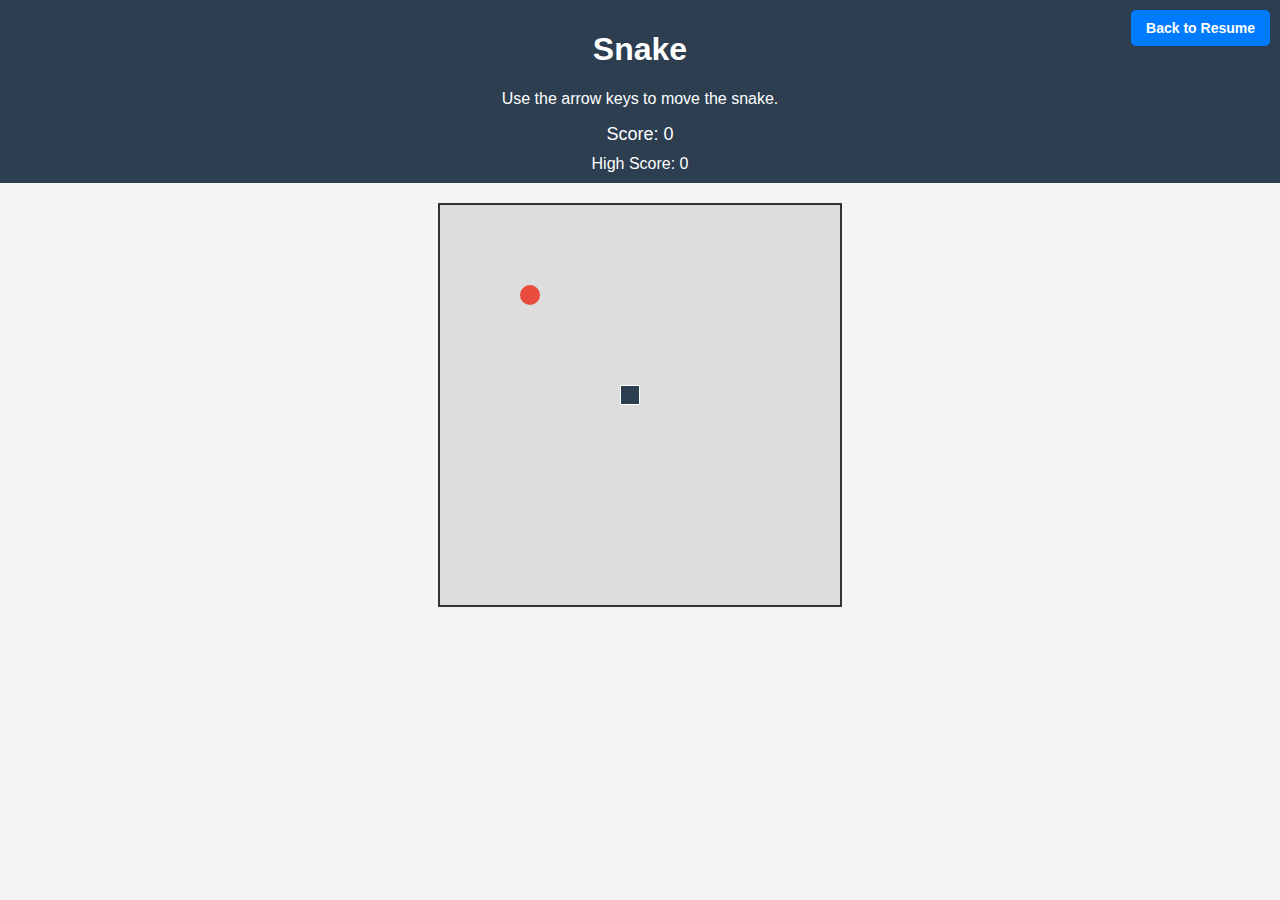
<file: Snake/index.html>
<!DOCTYPE html>
<html lang="en">
<head>
    <meta charset="UTF-8">
    <meta name="viewport" content="width=device-width, initial-scale=1.0">
    <title>Snake</title>
    <link rel="icon" type="image/x-icon" href="../assets/img/snake.ico" />
    <link rel="stylesheet" href="style.css">
</head>
<body>
    <header>
        <h1>Snake</h1>
        <p>Use the arrow keys to move the snake.</p>
        <div id="score">Score: 0</div>
        <div id="highScore">High Score: 0</div>
    </header>
    
    <main>
        <div id="gameBoard"></div>
    </main>
    
    <!-- Game Over Modal -->
    <div id="gameOverMessage" class="hidden">
        <p>You died :(</p> <!-- This is dynamically updated -->
        <p>Your final score is <span id="finalScoreInline">0</span>.</p>
        <button id="restartInlineButton">Play Again</button>
    </div>
    <div id="backToResume">
        <a href="../index.html" class="btn">Back to Resume</a>
    </div>
    

    <script src="app.js"></script>
</body>
</html>
</file>
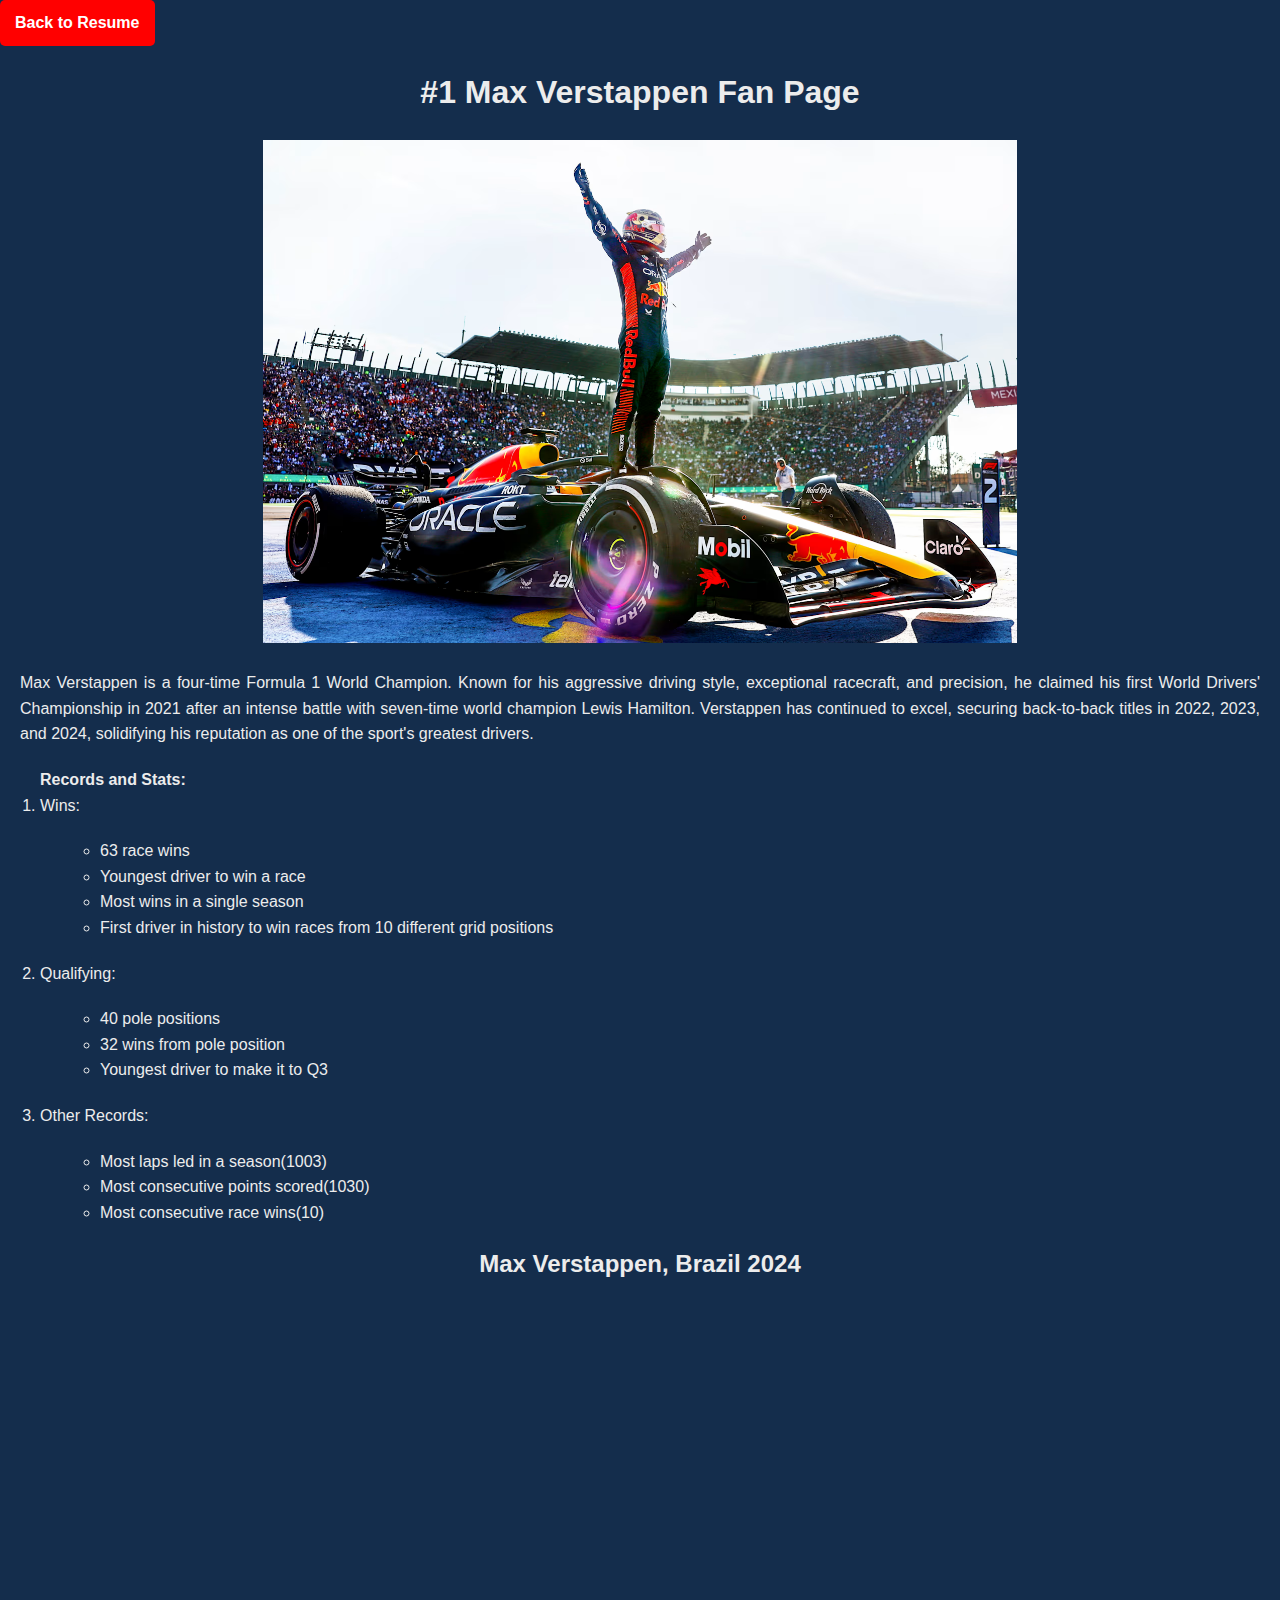
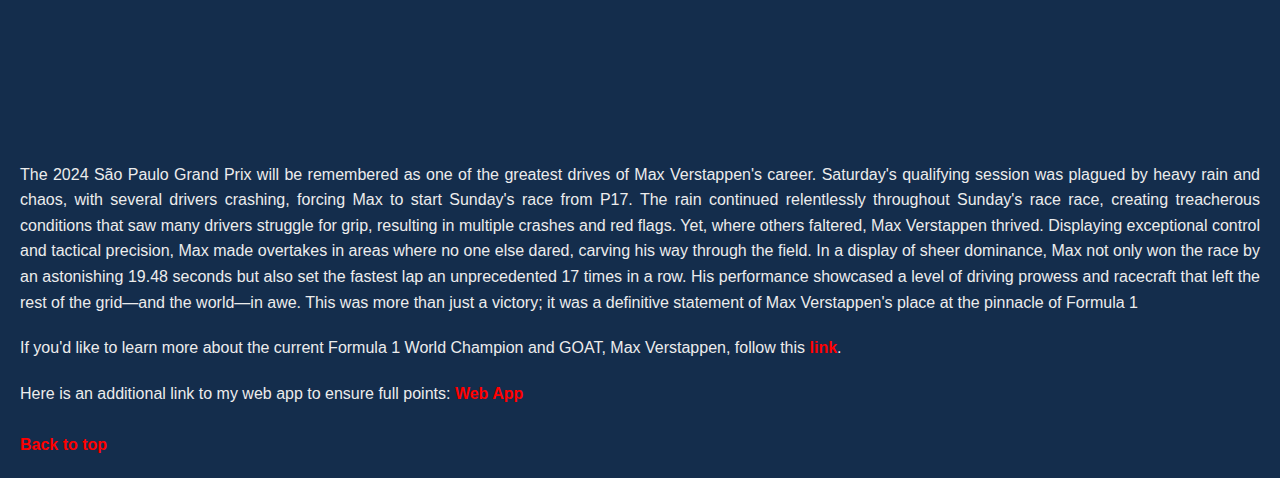
<file: scratch/maxie.html>
<!DOCTYPE html>
<html lang="en">
    <head>
        <meta charset="UTF-8">
        <meta name="viewport" content="width=device-width, initial-scale=1.0">
        <title>Max Verstappen Fan Page</title>
        <link rel="icon" type="image/x-icon" href="../assets/img/redbull.ico" />
        <link rel="stylesheet" href="rb.css">
    </head>

    <body>
        <div id="backToResume top">
            <a href="../index.html" class="btn">Back to Resume</a>
        </div>
        <!-- Centered Header -->
        <h1 class="center header">#1 Max Verstappen Fan Page</h1>

        <!-- Centered Image -->
        <div class="center">
            <img src="max-verstappen-2023.avif" alt="Max Verstappen" width="754" height="503">
        </div>

        <p class="font">
            Max Verstappen is a four-time Formula 1 World Champion. Known for his aggressive driving style, exceptional racecraft, and precision, he claimed his first World Drivers' Championship in 2021 after an intense battle with seven-time world champion Lewis Hamilton. Verstappen has continued to excel, securing back-to-back titles in 2022, 2023, and 2024, solidifying his reputation as one of the sport's greatest drivers.
        </p>


        <!-- Unordered list -->
        <ol class="font"><strong>Records and Stats:</strong>
            <li>Wins:</li>
                <ul>
                    <li>63 race wins</li>
                    <li>Youngest driver to win a race</li>
                    <li>Most wins in a single season</li>
                    <li>First driver in history to win races from 10 different grid positions</li>
                </ul>
            <li>Qualifying:</li>
                <ul>
                    <li>40 pole positions</li>
                    <li>32 wins from pole position</li>
                    <li>Youngest driver to make it to Q3</li>
                </ul>
            <li>Other Records:</li>
                <ul>
                    <li>Most laps led in a season(1003)</li>
                    <li>Most consecutive points scored(1030)</li>
                    <li>Most consecutive race wins(10)</li>
                </ul>
        </ol>

                <!-- Tableau Embed Code -->
                <div class="tableauPlaceholder" id="viz1734399995763" style="position: relative;">
                    <noscript>
                        <a href="#">
                            <img alt="Dashboard 1" src="https://public.tableau.com/static/images/Ma/MaxVerstappen-ThecareerofarisingstarinF1/Dashboard1/1_rss.png" style="border: none;" />
                        </a>
                    </noscript>
                    <object class="tableauViz" style="display:none;">
                        <param name="host_url" value="https%3A%2F%2Fpublic.tableau.com%2F" />
                        <param name="embed_code_version" value="3" />
                        <param name="site_root" value="" />
                        <param name="name" value="MaxVerstappen-ThecareerofarisingstarinF1/Dashboard1" />
                        <param name="tabs" value="no" />
                        <param name="toolbar" value="yes" />
                        <param name="static_image" value="https://public.tableau.com/static/images/Ma/MaxVerstappen-ThecareerofarisingstarinF1/Dashboard1/1.png" />
                        <param name="animate_transition" value="yes" />
                        <param name="display_static_image" value="yes" />
                        <param name="display_spinner" value="yes" />
                        <param name="display_overlay" value="yes" />
                        <param name="display_count" value="yes" />
                        <param name="language" value="en-US" />
                    </object>
                </div>
                <!-- Tableau stuff, dont touch  -->
                <script type="text/javascript">
                    var divElement = document.getElementById('viz1734399995763');
                    var vizElement = divElement.getElementsByTagName('object')[0];
                    if (divElement.offsetWidth > 800) { 
                        vizElement.style.width = '1200px'; 
                        vizElement.style.height = '4027px';
                    } else if (divElement.offsetWidth > 500) { 
                        vizElement.style.width = '1200px'; 
                        vizElement.style.height = '4027px';
                    } else { 
                        vizElement.style.width = '100%'; 
                        vizElement.style.height = '7077px';
                    } 
        
                    var scriptElement = document.createElement('script');
                    scriptElement.src = 'https://public.tableau.com/javascripts/api/viz_v1.js';
                    vizElement.parentNode.insertBefore(scriptElement, vizElement);
                </script>

        <!-- Embedded YouTube Video -->
        <div class="center header">
            <h2>Max Verstappen, Brazil 2024</h2>
            <div class="video-container">
                <iframe
                    src="https://www.youtube.com/embed/bvG1-Gubsks" 
                    title="Max Verstappen Compilation Video" 
                    allow="accelerometer; autoplay; clipboard-write; encrypted-media; gyroscope; picture-in-picture" 
                    allowfullscreen>
                </iframe>
            </div>
            <p class="font">The 2024 São Paulo Grand Prix will be remembered as one of the greatest drives of Max Verstappen's career. Saturday's qualifying session was plagued by heavy rain and chaos, with several drivers crashing, forcing Max to start Sunday's race from P17.

            The rain continued relentlessly throughout Sunday's race race, creating treacherous conditions that saw many drivers struggle for grip, resulting in multiple crashes and red flags. Yet, where others faltered, Max Verstappen thrived. Displaying exceptional control and tactical precision, Max made overtakes in areas where no one else dared, carving his way through the field.
                
            In a display of sheer dominance, Max not only won the race by an astonishing 19.48 seconds but also set the fastest lap an unprecedented 17 times in a row. His performance showcased a level of driving prowess and racecraft that left the rest of the grid—and the world—in awe.
                
            This was more than just a victory; it was a definitive statement of Max Verstappen's place at the pinnacle of Formula 1 
            </p>
        </div>

        <!-- Additional link -->
        <p class="font">
            If you'd like to learn more about the current Formula 1 World Champion and GOAT, Max Verstappen, follow this 
            <a href="https://www.redbullracing.com/int-en/team/max-verstappen" target="_blank"rel="noopener noreferrer">link</a>.
        </p>
        <p>Here is an additional link to my web app to ensure full points:
            <a href="../Snake/index.html" target="_blank" rel="noopener noreferrer" class="link">Web App</a>
            <br>
            <br>
            <a href="#top">Back to top</a></div>
        </p>
    </body>
</html>
</file>
<file: Snake/style.css>
/* General Styles */
body {
    font-family: Arial, sans-serif;
    text-align: center;
    margin: 0;
    padding: 0;
    background-color: #f4f4f4;
}

/* Header Styles */
header {
    background-color: #2c3e50;
    color: white;
    padding: 10px;
}

/* Score Display */
#score {
    font-size: 18px;
    margin: 10px 0;
}

/* Game Board Styles */
#gameBoard {
    display: grid;
    grid-template-columns: repeat(20, 20px);
    grid-template-rows: repeat(20, 20px);
    margin: 20px auto;
    width: 400px;
    height: 400px;
    background-color: #ddd;
    border: 2px solid #333;
    position: relative;
}

/* Snake and Food Styles */
.snake {
    background-color: #2c3e50;
    border: 1px solid white;
}

.food {
    background-color: #e74c3c;
    border-radius: 50%;
}
.hidden {
    display: none;
}

#gameOverMessage {
    position: fixed;
    top: 20%;
    left: 50%;
    transform: translateX(-50%);
    background: rgba(0, 0, 0, 0.8);
    color: white;
    padding: 20px;
    border-radius: 10px;
    text-align: center;
    box-shadow: 0 4px 8px rgba(0, 0, 0, 0.2);
    z-index: 1000;
}
#backToResume {
    position: absolute;
    top: 10px;
    right: 10px;
    z-index: 1000; /* Ensure it appears above game elements */
}

#backToResume .btn {
    display: inline-block;
    padding: 10px 15px;
    color: white;
    background-color: #007bff;
    text-decoration: none;
    border-radius: 5px;
    font-size: 14px;
    font-weight: bold;
    transition: background-color 0.3s ease, transform 0.2s ease;
}

#backToResume .btn:hover {
    background-color: #0056b3;
    transform: scale(1.05);
}

#backToResume .btn:active {
    transform: scale(0.95);
}
</file>
<file: scratch/rb.css>
/* Center class for centering text and inline elements */
.center {
    text-align: center;
}
.header{
    font-family: 'Trebuchet MS', 'Lucida Sans Unicode', 'Lucida Grande', 'Lucida Sans', Arial, sans-serif;
    font: bold;
}

/* Style for images */
img {
    border: none; 
}
.font{
    font-family: 'Gill Sans', 'Gill Sans MT', Calibri, 'Trebuchet MS', sans-serif;
}

/* Responsive YouTube Video Container */
.video-container {
    position: relative;
    width: 80%; 
    max-width: 900px;
    margin: 0 auto;
    padding-bottom: 35%;
    height: 0;
    margin-bottom: 10px;
}

.video-container iframe {
    position: absolute;
    top: 0;
    left: 0;
    width: 100%;
    height: 100%;
    border: none;
}

/* Adjust spacing for paragraphs after the video */
.video-container + p {
    margin-top: 0; 
}
body {
    font-family: Arial, sans-serif;
    line-height: 1.6;
    margin: 0;
    padding: 0;
    background-color: #142d4c;
    color: #ececec;
}
p {
    margin: 20px;
    text-align: justify;
}

ul {
    margin: 20px;
    padding-left: 40px;
}

/* Style for links */
a {
    color: #ff0000;
    text-decoration: none;
    font-weight: bold;
}

a:hover {
    text-decoration: underline;
}
.btn {
    display: inline-block;
    padding: 10px 15px;
    background-color: #ff0000; /* Red */
    color: white;
    text-decoration: none;
    border-radius: 5px;
    font-weight: bold;
    text-align: center;
}

.btn:hover {
    background-color: #cc0000; /* Darker red on hover */
}
</file>
